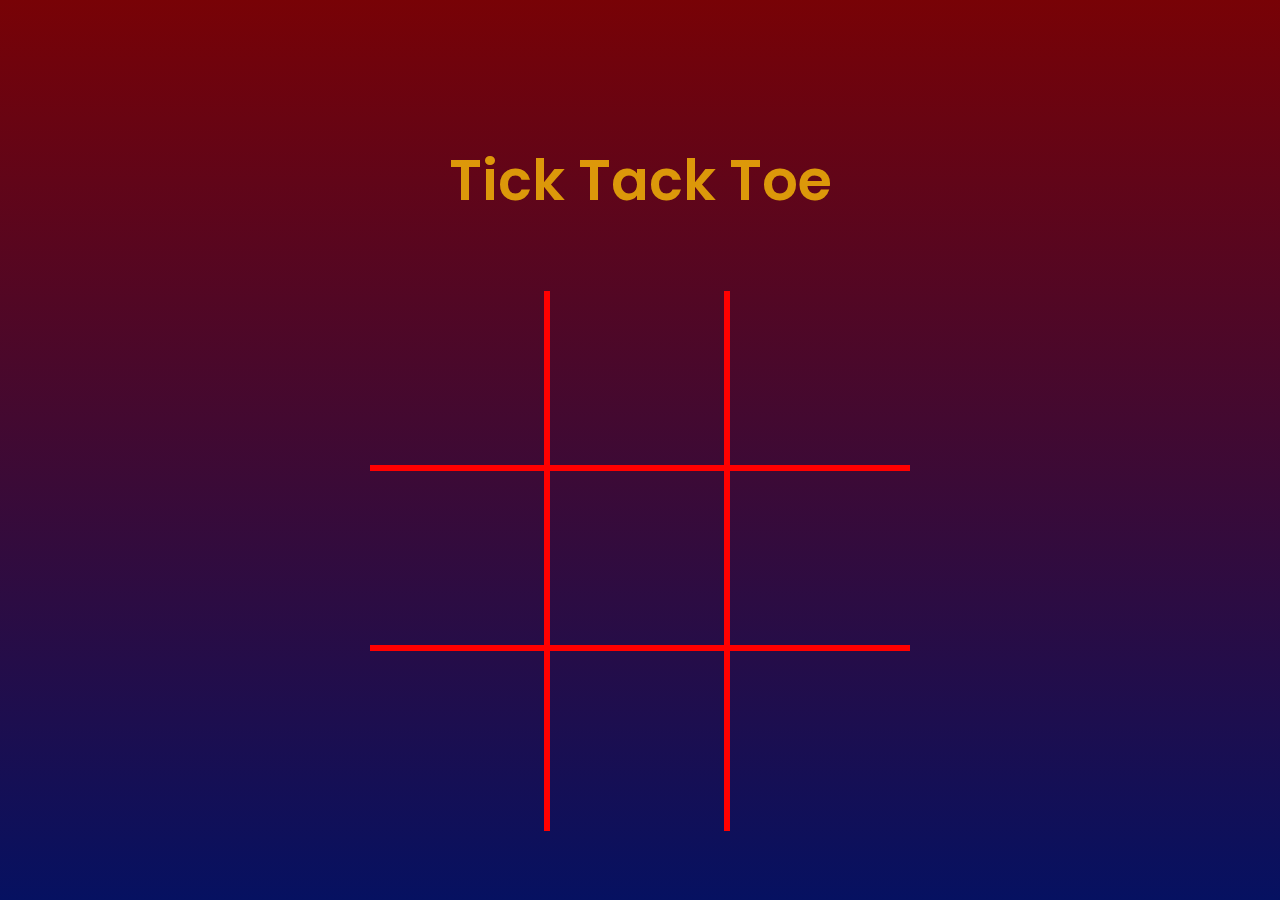
<file: index.html>
<!DOCTYPE html>
<html lang="en">
<head>
    <meta charset="UTF-8">
    <meta name="viewport" content="width=device-width, initial-scale=1.0">
    <title>Document</title>
    <link rel="preconnect" href="https://fonts.googleapis.com">
<link rel="preconnect" href="https://fonts.gstatic.com" crossorigin>
<link href="https://fonts.googleapis.com/css2?family=Gulzar&family=Poppins:ital,wght@0,100;0,200;0,300;0,400;0,500;0,600;0,700;0,800;0,900;1,100;1,200;1,300;1,400;1,500;1,600;1,700;1,800;1,900&display=swap" rel="stylesheet">
    <link rel="stylesheet" href="style.css">
</head>
<body>
    <div id="text">
        
    </div>
    <h2>Tick Tack Toe</h2>
    <div class="container">
        <div class="column">
            <div id="box1" class="box" onclick="getEle(this)"></div>
            <div id="box2" class="box" onclick="getEle(this)"></div>
            <div id="box3" class="box" onclick="getEle(this)"></div>
        </div>
        <div class="column">
            <div id="box4" class="box" onclick="getEle(this)"></div>
            <div id="box5" class="box" onclick="getEle(this)"></div>
            <div id="box6" class="box" onclick="getEle(this)"></div>
        </div>
        <div class="column">
            <div id="box7" class="box" onclick="getEle(this)"></div>
            <div id="box8" class="box" onclick="getEle(this)"></div>
            <div id="box9" class="box" onclick="getEle(this)"></div>
        </div>
    </div>
</body>
<script src="app.js"></script>
</html>
</file>
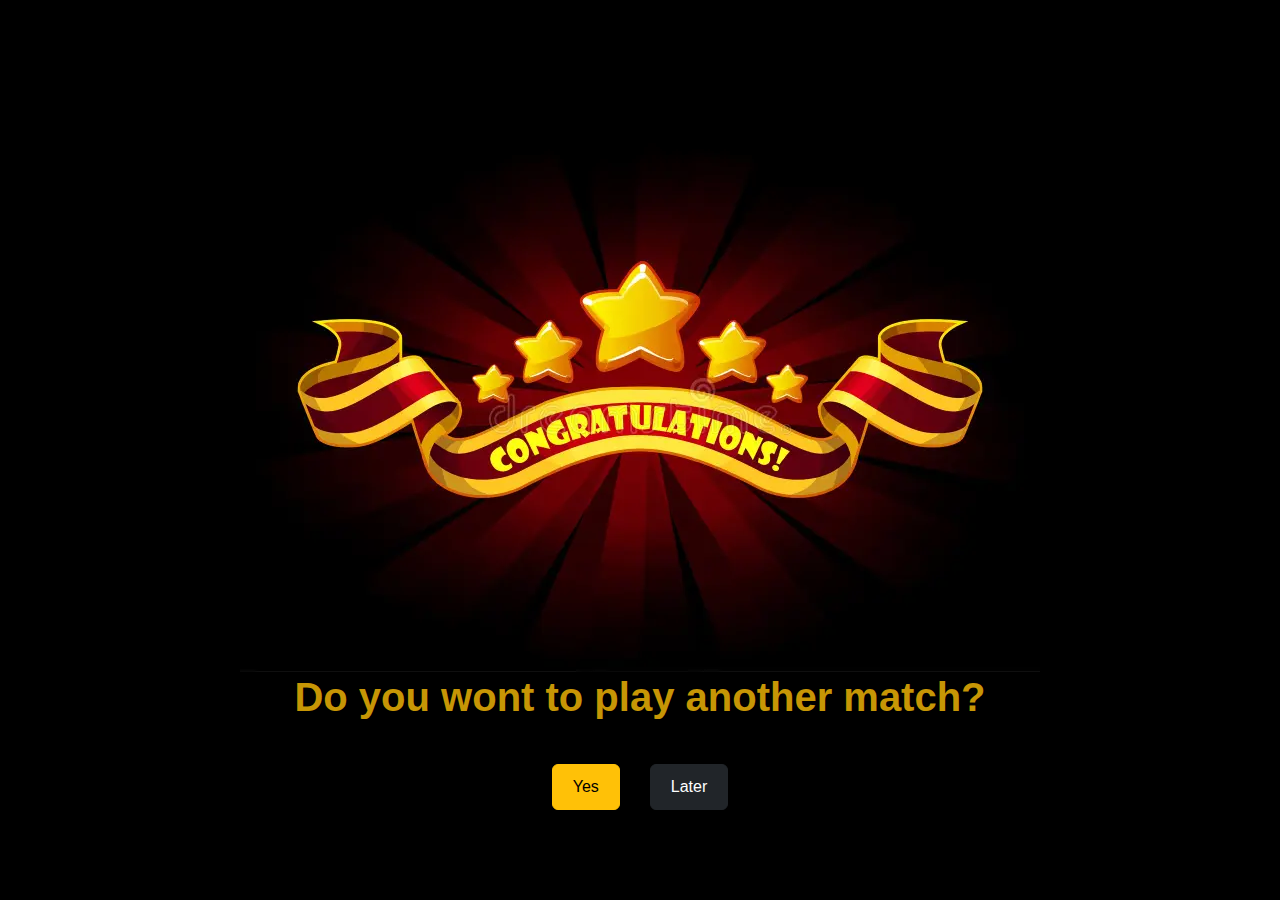
<file: congrats.html>
<!DOCTYPE html>
<html lang="en">
<head>
    <meta charset="UTF-8">
    <meta name="viewport" content="width=device-width, initial-scale=1.0">
    <title>Document</title>
    <link href="https://cdn.jsdelivr.net/npm/bootstrap@5.3.3/dist/css/bootstrap.min.css" rel="stylesheet" integrity="sha384-QWTKZyjpPEjISv5WaRU9OFeRpok6YctnYmDr5pNlyT2bRjXh0JMhjY6hW+ALEwIH" crossorigin="anonymous">
    <link rel="stylesheet" href="congrats.css">
    <script src="app.js"></script>
</head>
<body>
    <div class="body">
        <div class="text">
            <h2 >Do you wont to play another match?</h2>
        </div>
            <div class="btn_container">
                <button type="button" class="btn btn-warning" id="btn" onclick="newPlay()">Yes</button>
                <button type="button" class="btn btn-dark" id="btn" onclick="laterPlay()">Later</button>
                
            </div>
        
    </div>
</body>
<script src="https://cdn.jsdelivr.net/npm/bootstrap@5.3.3/dist/js/bootstrap.bundle.min.js" integrity="sha384-YvpcrYf0tY3lHB60NNkmXc5s9fDVZLESaAA55NDzOxhy9GkcIdslK1eN7N6jIeHz" crossorigin="anonymous"></script>
  </body>
</html>
</file>
<file: style.css>
*{
    margin: 0;
    padding: 0;
    box-sizing: border-box;
    font-family: "Poppins", sans-serif;
}
body{
    height: 100vh;
    width: 100vw;
    display: flex;
    flex-direction: column;
    align-items: center;
    justify-content: space-evenly;
    background: #780206; /* fallback for old browsers */
  background: -webkit-linear-gradient(to bottom, #780206, #061161); /* Chrome 10-25, Safari 5.1-6 */
  background: linear-gradient(to bottom, #780206, #061161); /* W3C, IE 10+/ Edge, Firefox 16+, Chrome 26+, Opera 12+, Safari 7+ */
}
#text p{
    font-size: 2rem;
}
.container{
    display: flex;
}
.box{
    height: 180px;
    width: 180px;
    display: flex;
    align-items: center;
    justify-content: center;
    font-size: 5rem;
    font-weight: 600;
    color: white;
}
#box1{
    border-right: 6px solid red;
    border-bottom: 6px solid red;
}
#box2{
    border-right: 6px solid red;
    border-bottom: 6px solid red;
}
#box3{
    border-right: 6px solid red;
}
#box4{
    border-right: 6px solid red;
    border-bottom: 6px solid red;
}
#box5{
    border-right: 6px solid red;
    border-bottom: 6px solid red;
}
#box6{
    border-right: 6px solid red;
}
#box7{
    border-bottom: 6px solid red;
}
#box8{
    border-bottom: 6px solid red;
}
.disable{
    pointer-events: none;
}
.display{
    display: none;
}
h2{
    font-size: 3.5rem;
    font-weight: 600;
    color: #ffc107c7;
}
.color_X{
    color: #ffc107c7;
}
.color_O{
    color: #062661;
}
.bg{
    background-color: #780206;
}
</file>
<file: congrats.css>
*{
    margin: 0;
    padding: 0;
    box-sizing: border-box;
    font-family: "Poppins", sans-serif;
}
body{
    background-color: black;
}
.body{
    height: 90vh;
    width: 100vw;
    background: rgb(0, 0, 0);
    background-image: url(./assets/images/congratulations-banner-game-ui-awards-red-ribbon-golden-stars-receiving-cartoon-achievement-game-screen-155291159.webp);
    background-repeat: no-repeat;
    background-position: center;
    display: flex;
    flex-direction: column;
    align-items: center;
    justify-content: flex-end;
}
.btn_container{
    display: flex;
    align-items: center;
    justify-content: center;
    gap: 30px;
}
.btn{
    padding: 10px 20px;
}
.text{
    margin-bottom: 35px;
}
.text h2{
    font-size: 2.5rem;
    font-weight: 600;
    color: #ffc107c7;
}
</file>
